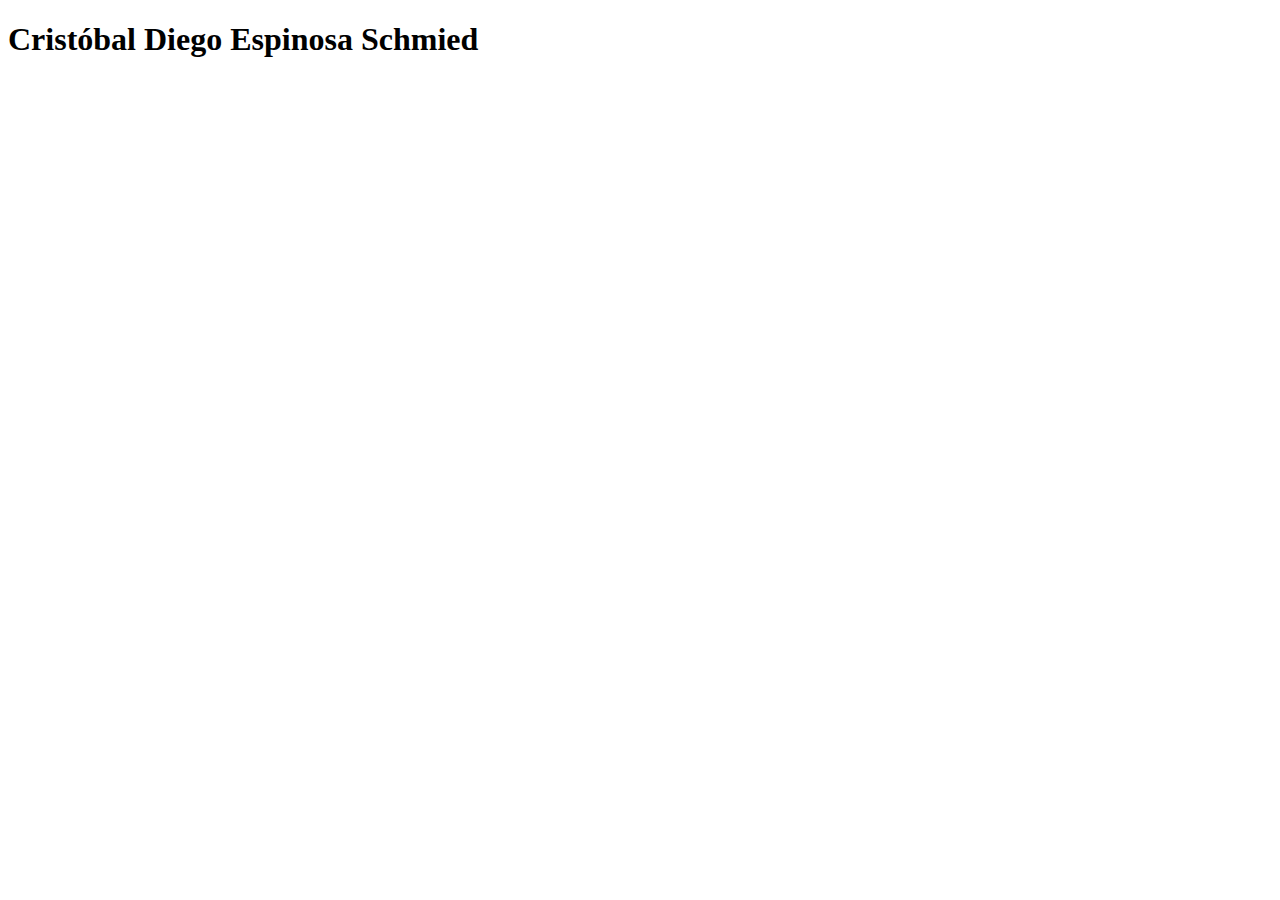
<file: CSS/Text Color/index.html>
<!DOCTYPE html>
<html lang="en">
<head>
    <meta charset="UTF-8">
    <meta http-equiv="X-UA-Compatible" content="IE=edge">
    <meta name="viewport" content="width=device-width, initial-scale=1.0">
    <title>Document</title>
</head>
<body>
    
    <h1>Cristóbal Diego Espinosa Schmied</h1>
</body>
</html>
</file>
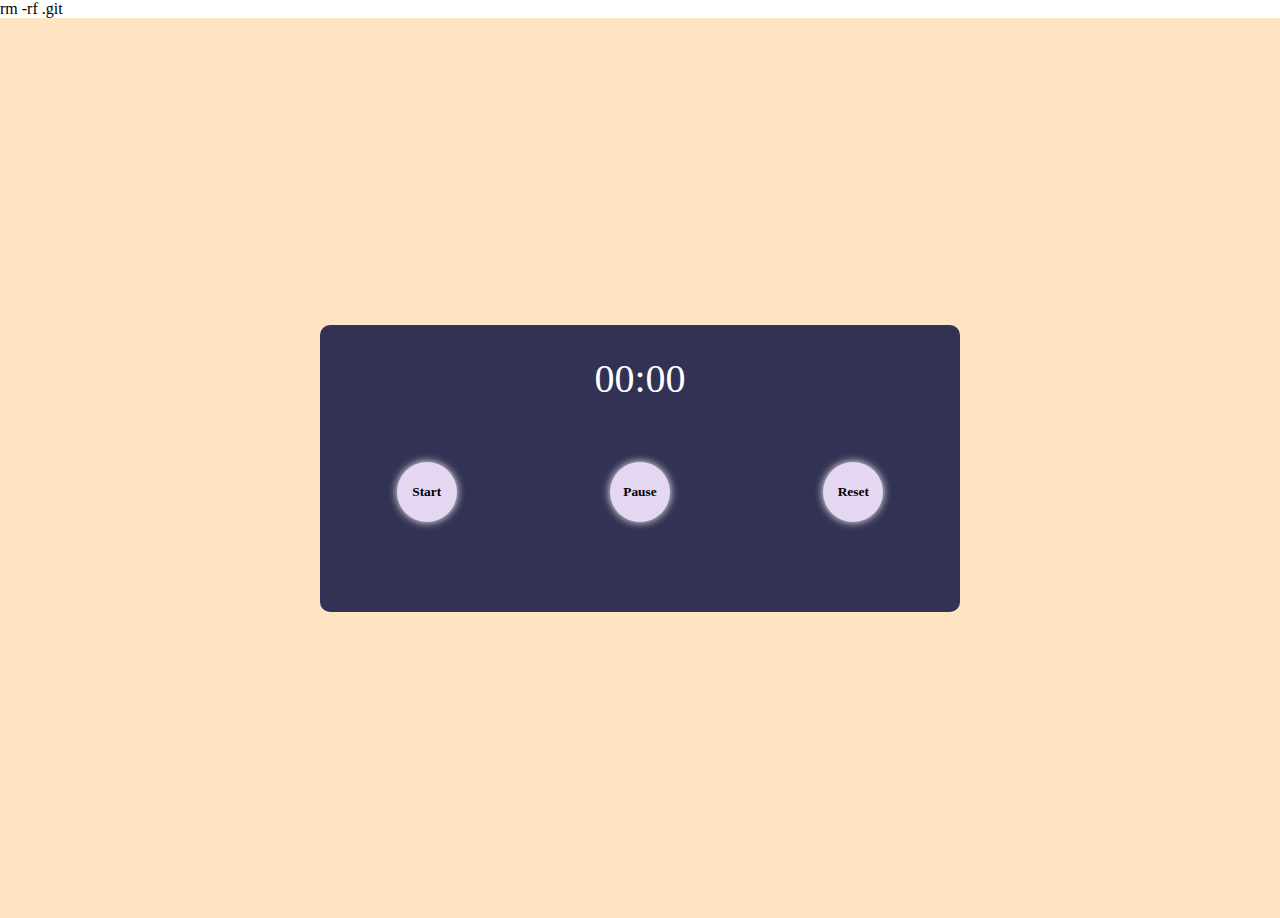
<file: Cronometro/inicio.html>
rm -rf .git<!DOCTYPE html>
<html lang="en">
<head>
    <meta charset="UTF-8">
    <meta http-equiv="X-UA-Compatible" content="IE=edge">
    <meta name="viewport" content="width=device-width, initial-scale=1.0">
    <title>Cronometro</title>
		<link rel="stylesheet" href="style.css">
</head>
<body>
    <section>
        <div id="cronometro">
            <div class="numeros-container">
				<p class="numeros"><span id="seconds">00</span>:<span id="mil">00</span></p>
                </div>
                <div id="controles">
                    <button id="start" class="button">Start</button>
                    <button id="pause" class="button">Pause</button>
                    <button id="reset" class="button">Reset</button>
                </div>
        </div>
    </section>
		<script src="app.js"></script>
</body>
</html>
</file>
<file: Cronometro/style.css>
*{
    margin: auto;
    padding: 0;
    font-family: poppins;
}

section{
    background-color: bisque;
    display: flex;
    justify-content: center;
    align-items: center;
    height: 100vh;
}

#cronometro{
    width: 50%;
    background-color: rgb(50, 50, 84);
    border-radius: 10px;
    padding: 30px 0;
}

.numeros{
   text-align: center;
   font-size: 40px;
   color: white;

}


#controles{
    height: 20vh;
    display:flex;

}

.button{
    width: 60px;
    height: 60px;
    border-radius: 50%;
    border: none;
    box-shadow: 0px 0px 8px rgb(255, 255, 255);
    font-family: poppins;
    font-weight: 600;
    background-color: rgb(229, 214, 242);
}
</file>
